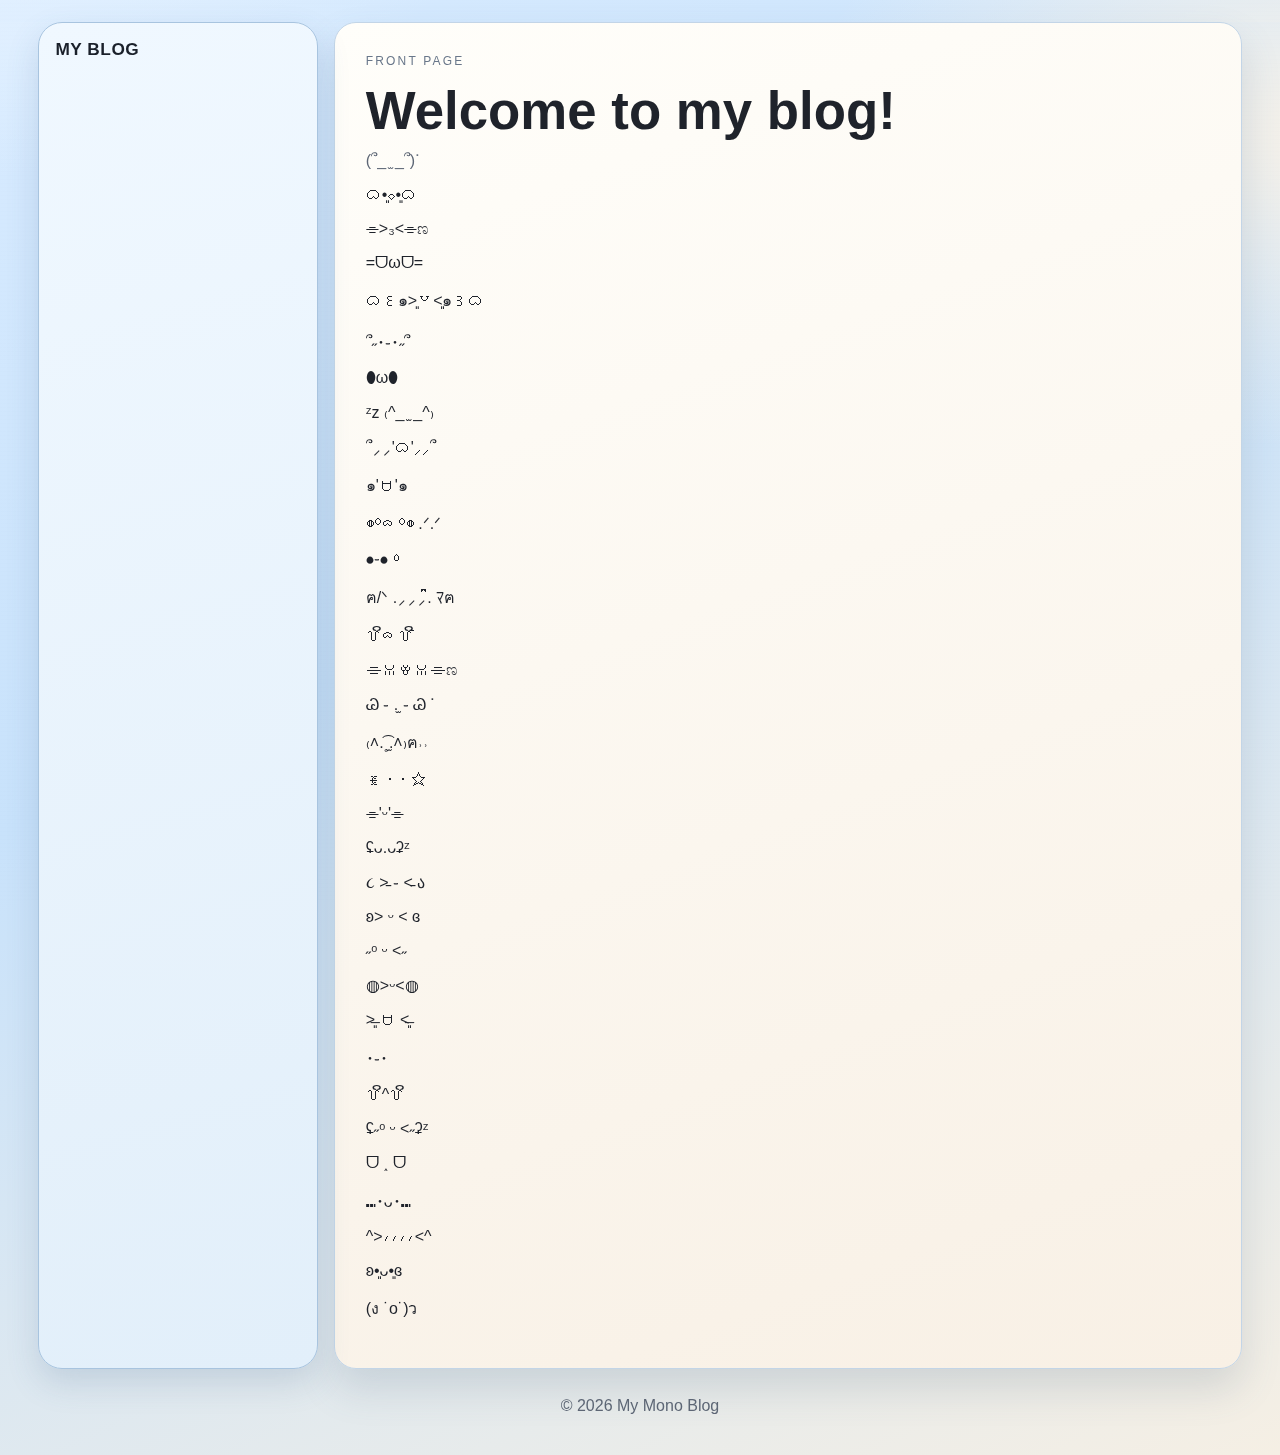
<file: index.html>
﻿<!DOCTYPE html>
<html lang="zh-CN">
<head>
  <meta charset="UTF-8" />
  <meta name="viewport" content="width=device-width, initial-scale=1.0" />
  <title>My Mono Blog | Front Page</title>
  <link rel="stylesheet" href="styles.css" />
</head>
<body>
  <div class="noise" aria-hidden="true"></div>

  <div class="layout">
    <aside class="sidebar">
      <a class="brand" href="index.html">MY BLOG</a>
      <nav class="side-nav">
        <a class="active" href="index.html">Front Page</a>
        <a href="diary.html">Diary</a>
        <a href="guestbook.html">Guestbook</a>
      </nav>
    </aside>

    <main class="content">
      <section class="panel hero">
        <p class="tag">Front Page</p>
        <h1>Welcome to my blog!</h1>
        <p class="intro">(՞_   ̫ _՞)ᐝ</p>

        <div class="emoji-list" aria-label="emoji list">
          <p>ᜊ•͈⌔•͈ᜊ</p>
          <p>⌯&gt;₃&lt;⌯ಣ</p>
          <p>=ᗜωᗜ=</p>
          <p>ᜊ꒰๑˃͈꒵˂͈๑꒱ᜊ</p>
          <p>՞˶･֊･˶՞</p>
          <p>⬮ω⬮</p>
          <p>ᶻz ₍^_   ̫ _^₎</p>
          <p>՞⸝⸝'ᜊ'⸝⸝՞</p>
          <p>๑'ꇴ'๑</p>
          <p>◍⁰ᯅ⁰◍ .ᐟ.ᐟ</p>
          <p>⦁֊⦁꧞</p>
          <p>ฅ/ᐠ .⸝⸝⸝. ྀིﾏฅ</p>
          <p>꒦ິᯅ꒦ີ</p>
          <p>⌯ꈍꈊꈍ⌯ಣ</p>
          <p>Ꮚ ֊ .̫ ֊ Ꮚ ᐝ</p>
          <p>₍˄.͡˳̫.˄₎ฅ˒˒</p>
          <p>ꉂ ･ ･ ☆</p>
          <p>⌯'ᵕ'⌯</p>
          <p>ʢᴗ.ᴗʡᶻ</p>
          <p>૮ ˃̵ ֊ ˂̵  ა</p>
          <p>ʚ˃ ᵕ ˂ ɞ</p>
          <p>˶ᵒ ᵕ ˂˶</p>
          <p>◍˃ᵕ˂◍</p>
          <p>˃̶͈ ꇴ ˂̶͈</p>
          <p>･֊･</p>
          <p>꒦ິ^꒦ິ</p>
          <p>ʢ˶ᵒ ᵕ ˂˶ʡᶻ</p>
          <p>ᗜ ˰ ᗜ</p>
          <p>⑉･ᴗ･⑉</p>
          <p>^&gt;៸៸៸៸&lt;^</p>
          <p>ʚ•͈ᴗ•͈ɞ</p>
          <p>(ง ˙o˙)ว</p>
        </div>
      </section>
    </main>
  </div>

  <footer class="site-footer">
    <p>© <span id="year"></span> My Mono Blog</p>
  </footer>

  <script src="supabase-config.js"></script>
  <script src="script.js?v=20260226a"></script>
</body>
</html>
</file>
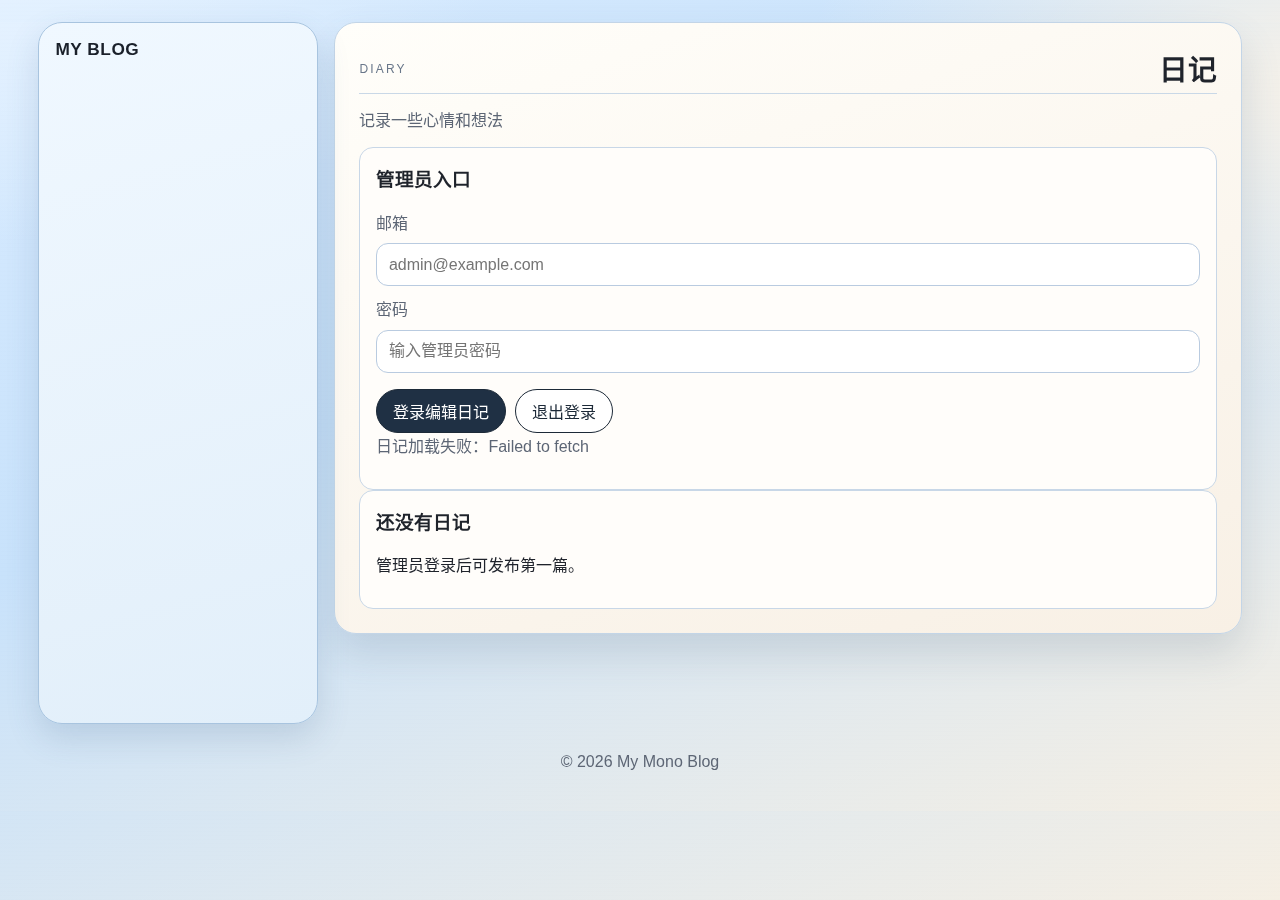
<file: diary.html>
﻿<!DOCTYPE html>
<html lang="zh-CN">
<head>
  <meta charset="UTF-8" />
  <meta name="viewport" content="width=device-width, initial-scale=1.0" />
  <title>My Mono Blog | Diary</title>
  <link rel="stylesheet" href="styles.css" />
</head>
<body>
  <div class="noise" aria-hidden="true"></div>

  <div class="layout">
    <aside class="sidebar">
      <a class="brand" href="index.html">MY BLOG</a>
      <nav class="side-nav">
        <a href="index.html">Front Page</a>
        <a class="active" href="diary.html">Diary</a>
        <a href="guestbook.html">Guestbook</a>
      </nav>
    </aside>

    <main class="content">
      <section class="panel">
        <div class="panel-head">
          <p class="tag">Diary</p>
          <h2>日记</h2>
        </div>
        <p class="subline">记录一些心情和想法</p>

        <div class="auth-box" id="admin-auth-box">
          <h3>管理员入口</h3>
          <form id="admin-login-form" class="guest-form">
            <label for="admin-email">邮箱</label>
            <input id="admin-email" type="email" placeholder="admin@example.com" required />
            <label for="admin-password">密码</label>
            <input id="admin-password" type="password" placeholder="输入管理员密码" required />
            <div class="diary-actions">
              <button class="btn primary" type="submit">登录编辑日记</button>
              <button class="btn" id="admin-logout-btn" type="button">退出登录</button>
            </div>
          </form>
          <p class="hint" id="admin-auth-status">未登录时只可查看日记。</p>
        </div>

        <form id="diary-form" class="diary-form hidden">
          <input id="diary-edit-id" type="hidden" />
          <label for="diary-title">标题</label>
          <input id="diary-title" type="text" placeholder="例如：今天的记录" required />
          <label for="diary-content">内容</label>
          <textarea id="diary-content" rows="6" placeholder="写下你的心情和想法..." required></textarea>
          <div class="diary-actions">
            <button type="submit" class="btn primary" id="diary-save-btn">保存日记</button>
            <button type="button" class="btn" id="diary-cancel-btn">取消编辑</button>
          </div>
          <p class="hint" id="diary-status">你已登录，可新增、编辑、删除日记。</p>
        </form>

        <div id="diary-list" class="diary-list"></div>
      </section>
    </main>
  </div>

  <footer class="site-footer">
    <p>© <span id="year"></span> My Mono Blog</p>
  </footer>

  <script src="supabase-config.js"></script>
  <script src="script.js?v=20260226a"></script>
</body>
</html>
</file>
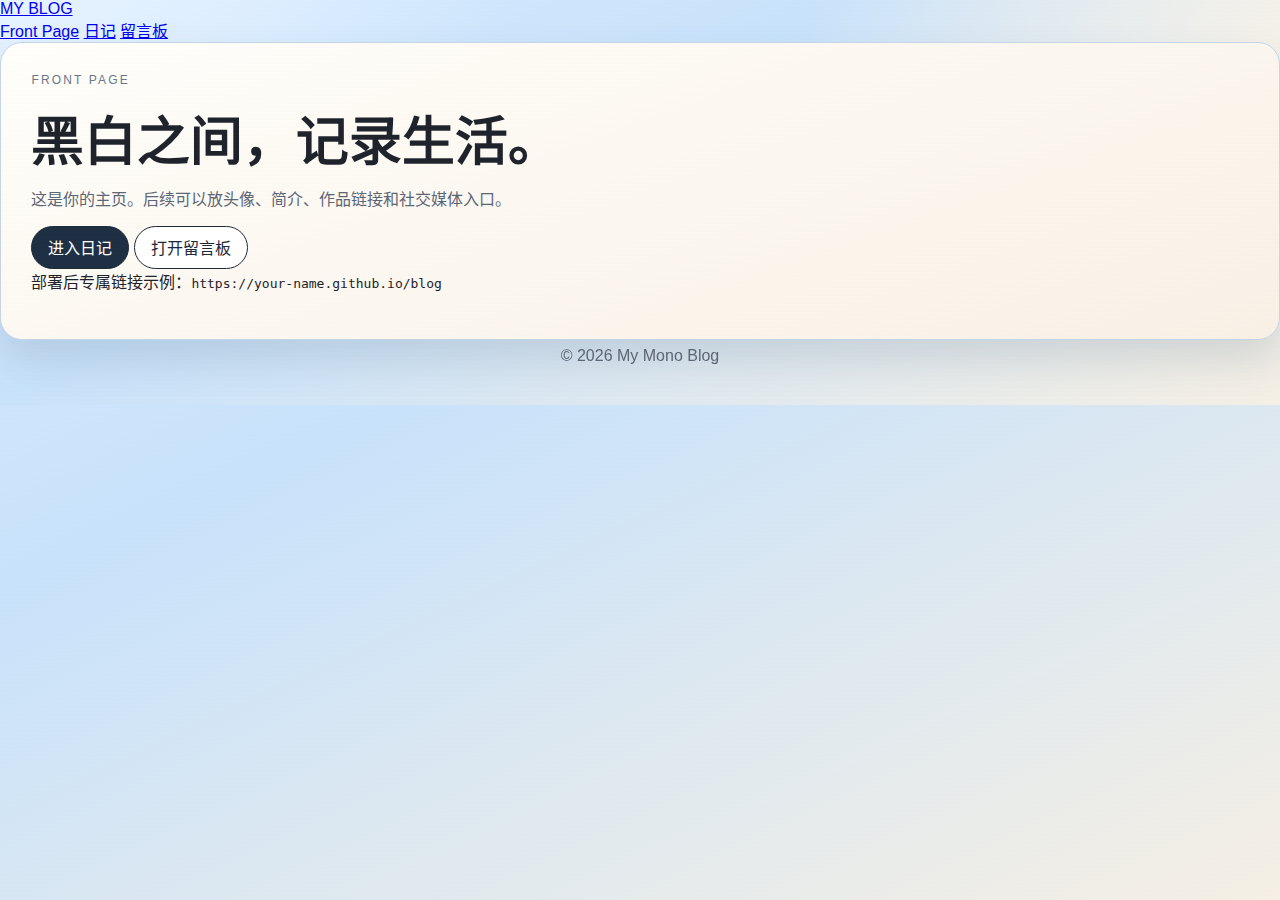
<file: front-page.html>
﻿<!DOCTYPE html>
<html lang="zh-CN">
<head>
  <meta charset="UTF-8" />
  <meta name="viewport" content="width=device-width, initial-scale=1.0" />
  <title>My Mono Blog | Front Page</title>
  <link rel="preconnect" href="https://fonts.googleapis.com" />
  <link rel="preconnect" href="https://fonts.gstatic.com" crossorigin />
  <link href="https://fonts.googleapis.com/css2?family=Space+Grotesk:wght@400;500;700&display=swap" rel="stylesheet" />
  <link rel="stylesheet" href="styles.css" />
</head>
<body>
  <div class="noise" aria-hidden="true"></div>
  <header class="site-header">
    <a class="logo" href="index.html">MY BLOG</a>
    <nav class="nav">
      <a href="front-page.html">Front Page</a>
      <a href="diary.html">日记</a>
      <a href="guestbook.html">留言板</a>
    </nav>
  </header>

  <main class="page-wrap">
    <section class="panel hero">
      <p class="tag">Front Page</p>
      <h1>黑白之间，记录生活。</h1>
      <p class="intro">这是你的主页。后续可以放头像、简介、作品链接和社交媒体入口。</p>
      <div class="actions">
        <a class="btn primary" href="diary.html">进入日记</a>
        <a class="btn ghost" href="guestbook.html">打开留言板</a>
      </div>
      <p class="site-link">部署后专属链接示例：<code>https://your-name.github.io/blog</code></p>
    </section>
  </main>

  <footer class="site-footer">
    <p>© <span id="year"></span> My Mono Blog</p>
  </footer>

  <script src="script.js"></script>
</body>
</html>
</file>
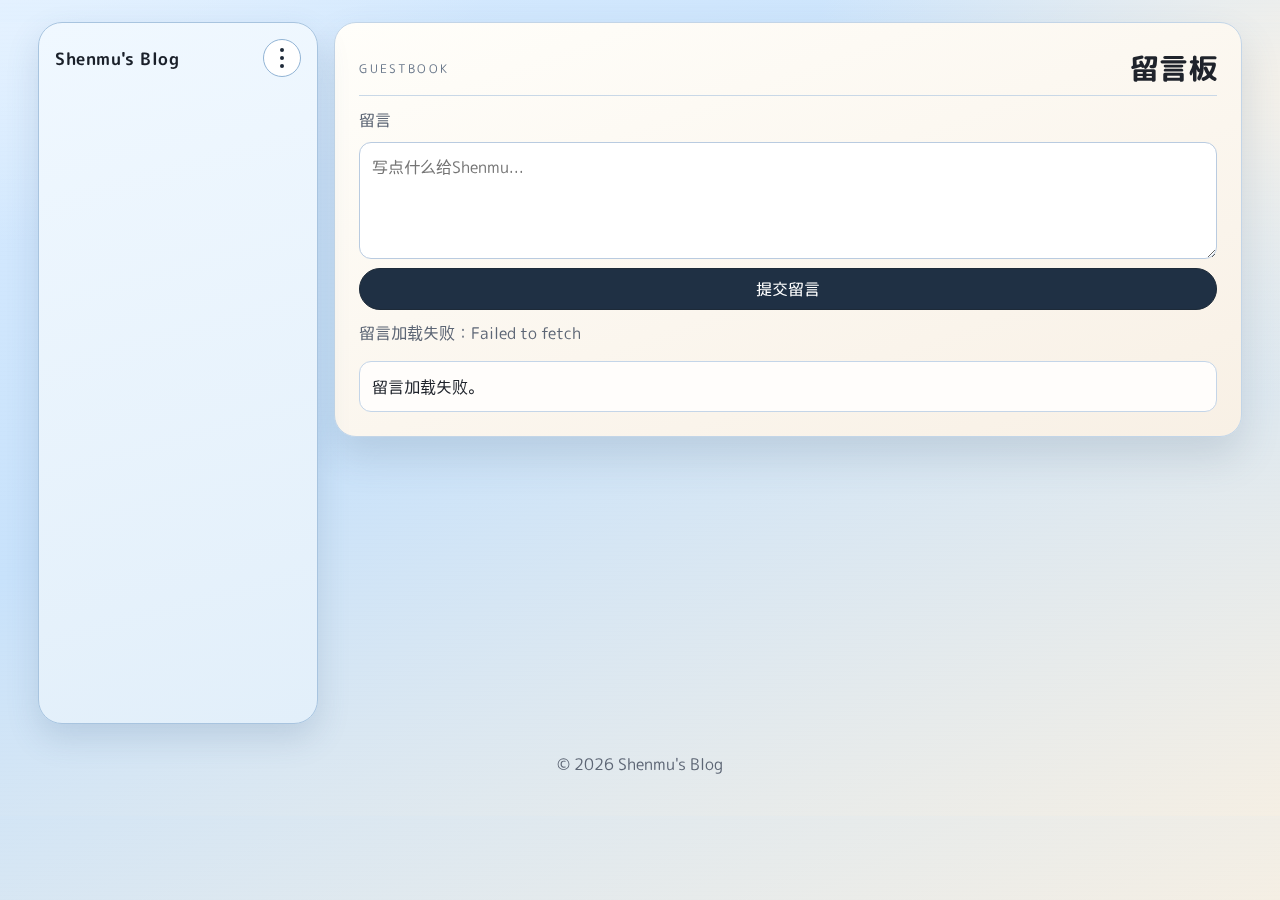
<file: guestbook.html>
﻿<!DOCTYPE html>
<html lang="zh-CN">
<head>
  <meta charset="UTF-8" />
  <meta name="viewport" content="width=device-width, initial-scale=1.0" />
  <title>Shenmu's Blog | Guestbook</title>
  <link rel="preconnect" href="https://fonts.googleapis.com" />
  <link rel="preconnect" href="https://fonts.gstatic.com" crossorigin />
  <link href="https://fonts.googleapis.com/css2?family=M+PLUS+Rounded+1c:wght@400;700;900&family=Nunito:wght@400;700;800&display=swap" rel="stylesheet" />
  <link rel="stylesheet" href="styles.css" />
</head>
<body>
  <div class="noise" aria-hidden="true"></div>

  <div class="layout">
    <aside class="sidebar">
      <div class="sidebar-top">
        <a class="brand" href="index.html">Shenmu's Blog</a>
        <button class="sidebar-toggle" type="button" aria-expanded="false" aria-controls="site-nav">
          <span></span><span></span><span></span>
        </button>
      </div>
      <nav id="site-nav" class="side-nav">
        <a href="index.html">Front Page</a>
        <a href="diary.html">Diary</a>
        <a class="active" href="guestbook.html">Guestbook</a>
      </nav>
    </aside>

    <main class="content">
      <section class="panel">
        <div class="panel-head">
          <p class="tag">Guestbook</p>
          <h2>留言板</h2>
        </div>
        <form class="guest-form" id="guest-form">
          <label for="guest-message">留言</label>
          <textarea id="guest-message" name="message" rows="4" placeholder="写点什么给Shenmu..." required></textarea>
          <button type="submit" class="btn primary">提交留言</button>
          <p class="hint" id="guestbook-status">任何人都可以留言。</p>
        </form>
        <ul class="messages" id="message-list"></ul>
      </section>
    </main>
  </div>

  <footer class="site-footer">
    <p>© <span id="year"></span> Shenmu's Blog</p>
  </footer>

  <script src="supabase-config.js"></script>
  <script src="script.js?v=20260226b"></script>
</body>
</html>
</file>
<file: styles.css>
﻿:root {
  --sky: #d8ebff;
  --sky-2: #c8e2fb;
  --cream: #f5efe4;
  --cream-2: #efe4d2;
  --panel: #fffdf8;
  --text: #1f232b;
  --muted: #5d6675;
  --line: #bfd1e4;
  --ink: #1a202a;
}

* { box-sizing: border-box; }

html,
body {
  margin: 0;
  padding: 0;
  min-height: 100%;
  color: var(--text);
  font-family: "M PLUS Rounded 1c", "Nunito", "Segoe UI", sans-serif;
  background:
    radial-gradient(1000px 520px at -5% -10%, #e9f4ff 0%, transparent 58%),
    radial-gradient(960px 560px at 105% 8%, #f8f2e8 0%, transparent 56%),
    linear-gradient(155deg, var(--sky) 0%, var(--sky-2) 40%, var(--cream) 100%);
}

.noise {
  position: fixed;
  inset: 0;
  pointer-events: none;
  opacity: 0.025;
  background-image: repeating-linear-gradient(
    0deg,
    rgba(50, 70, 100, 0.16) 0,
    rgba(50, 70, 100, 0.16) 1px,
    transparent 1px,
    transparent 4px
  );
}

.layout {
  position: relative;
  z-index: 1;
  width: min(1240px, 94vw);
  margin: 1.4rem auto;
  display: grid;
  grid-template-columns: 280px 1fr;
  gap: 1rem;
}

.sidebar {
  border: 1px solid #a8c4df;
  border-radius: 24px;
  background: linear-gradient(165deg, #f0f8ff 0%, #e2effa 100%);
  padding: 1rem;
  min-height: 78vh;
  position: sticky;
  top: 1rem;
  box-shadow: 0 14px 32px rgba(66, 99, 141, 0.18);
}

.sidebar-top {
  display: flex;
  justify-content: space-between;
  align-items: center;
}

.brand {
  text-decoration: none;
  color: var(--ink);
  font-size: 1.08rem;
  letter-spacing: 0.03em;
  font-weight: 700;
}

.sidebar-toggle {
  width: 38px;
  height: 38px;
  border: 1px solid #92b4d5;
  border-radius: 999px;
  background: #ffffff;
  display: grid;
  place-items: center;
  gap: 2px;
  padding: 7px;
  cursor: pointer;
}

.sidebar-toggle span {
  width: 4px;
  height: 4px;
  border-radius: 999px;
  background: #1e2a39;
}

.side-nav {
  display: none;
  margin-top: 0.75rem;
  gap: 0.45rem;
  background: #ffffff;
  border: 1px solid #afc8e2;
  border-radius: 14px;
  padding: 0.6rem;
  box-shadow: 0 14px 24px rgba(46, 75, 110, 0.18);
}

.sidebar.open .side-nav {
  display: grid;
  animation: popIn 0.2s ease;
}

.side-nav a {
  text-decoration: none;
  color: #3f5168;
  border: 1px solid #c1d5ea;
  border-radius: 10px;
  background: #f6fbff;
  padding: 0.62rem 0.75rem;
}

.side-nav a:hover,
.side-nav a.active {
  color: #ffffff;
  background: #233349;
  border-color: #233349;
}

.content { min-width: 0; }

.panel {
  border: 1px solid #c3d5e7;
  border-radius: 22px;
  background: linear-gradient(160deg, #fffefa 0%, #f8f0e5 100%);
  padding: 1.5rem;
  box-shadow: 0 20px 38px rgba(84, 104, 128, 0.18);
}

.hero { padding: 1.9rem; }

h1,h2,h3,p { margin-top: 0; }
h1 { font-size: clamp(2.1rem, 6.3vw, 3.3rem); margin-bottom: 0.65rem; }
h2 { font-size: 1.8rem; margin-bottom: 0; }

.tag {
  text-transform: uppercase;
  font-size: 0.75rem;
  letter-spacing: 0.18em;
  color: #69778a;
}

.intro,
.subline,
.hint,
.site-footer { color: var(--muted); }

.panel-head {
  display: flex;
  justify-content: space-between;
  align-items: flex-end;
  border-bottom: 1px solid #c9d8e7;
  margin-bottom: 0.8rem;
  padding-bottom: 0.3rem;
}

.emoji-stage {
  margin-top: 1.2rem;
  padding: 0.25rem 0;
}

.emoji-row {
  margin: 0 0 0.18rem 0;
  display: flex;
  flex-wrap: wrap;
  gap: 1.2rem;
  align-items: center;
}

.emoji-bubble {
  display: inline-block;
  color: #243447;
  cursor: pointer;
  user-select: none;
  transform-origin: center;
  transition: transform 0.16s ease;
}

.emoji-bubble:hover {
  transform: translateY(-2px) scale(1.05);
}

.emoji-bubble.pop {
  animation: popSpin 0.42s ease;
}

.btn {
  display: inline-block;
  border: 1px solid #1d2a38;
  text-decoration: none;
  color: #1d2a38;
  background: #ffffff;
  border-radius: 999px;
  padding: 0.54rem 1rem;
  cursor: pointer;
  font: inherit;
}

.btn.primary {
  background: #1f3044;
  color: #ffffff;
}

.btn:hover { transform: translateY(-1px); }

.diary-card,
.auth-box {
  border: 1px solid #c8d7e7;
  border-radius: 14px;
  background: #fffdfa;
  padding: 1rem;
}

.auth-box,
.diary-form { margin-top: 1rem; }

.guest-form,
.diary-form { display: grid; gap: 0.6rem; }

.diary-list { display: grid; gap: 0.75rem; }

.diary-actions {
  display: flex;
  gap: 0.55rem;
  flex-wrap: wrap;
  margin-top: 0.45rem;
}

.diary-meta {
  color: #66758a;
  font-size: 0.9rem;
}

.diary-body {
  white-space: pre-wrap;
  line-height: 1.6;
  margin-bottom: 0;
}

label { display: grid; gap: 0.34rem; color: var(--muted); }

input,
textarea {
  width: 100%;
  border: 1px solid #b9cbe0;
  border-radius: 12px;
  background: #ffffff;
  color: var(--text);
  padding: 0.72rem;
  font: inherit;
}

input:focus,
textarea:focus {
  outline: 2px solid #314863;
  outline-offset: 1px;
}

.messages {
  list-style: none;
  margin: 0;
  padding: 0;
  display: grid;
  gap: 0.6rem;
}

.messages li {
  border: 1px solid #c4d5e8;
  border-radius: 12px;
  background: #fffdfb;
  padding: 0.75rem;
}

.hidden { display: none; }

.site-footer {
  position: relative;
  z-index: 1;
  text-align: center;
  padding: 0.4rem 0 1.5rem;
}

@keyframes popIn {
  from { opacity: 0; transform: translateY(-8px); }
  to { opacity: 1; transform: translateY(0); }
}

@keyframes drift {
  0%,100% { transform: translateY(0) translateX(0) rotate(0deg); }
  25% { transform: translateY(-8px) translateX(4px) rotate(-2deg); }
  50% { transform: translateY(2px) translateX(-6px) rotate(2deg); }
  75% { transform: translateY(-5px) translateX(2px) rotate(-1deg); }
}

@keyframes popSpin {
  0% { transform: translateY(0) scale(1) rotate(0deg); }
  35% { transform: translateY(-8px) scale(1.22) rotate(-6deg); }
  65% { transform: translateY(3px) scale(0.96) rotate(4deg); }
  100% { transform: translateY(0) scale(1) rotate(0deg); }
}

@media (max-width: 920px) {
  .layout { grid-template-columns: 1fr; }
  .sidebar { min-height: auto; position: static; }
}
</file>
